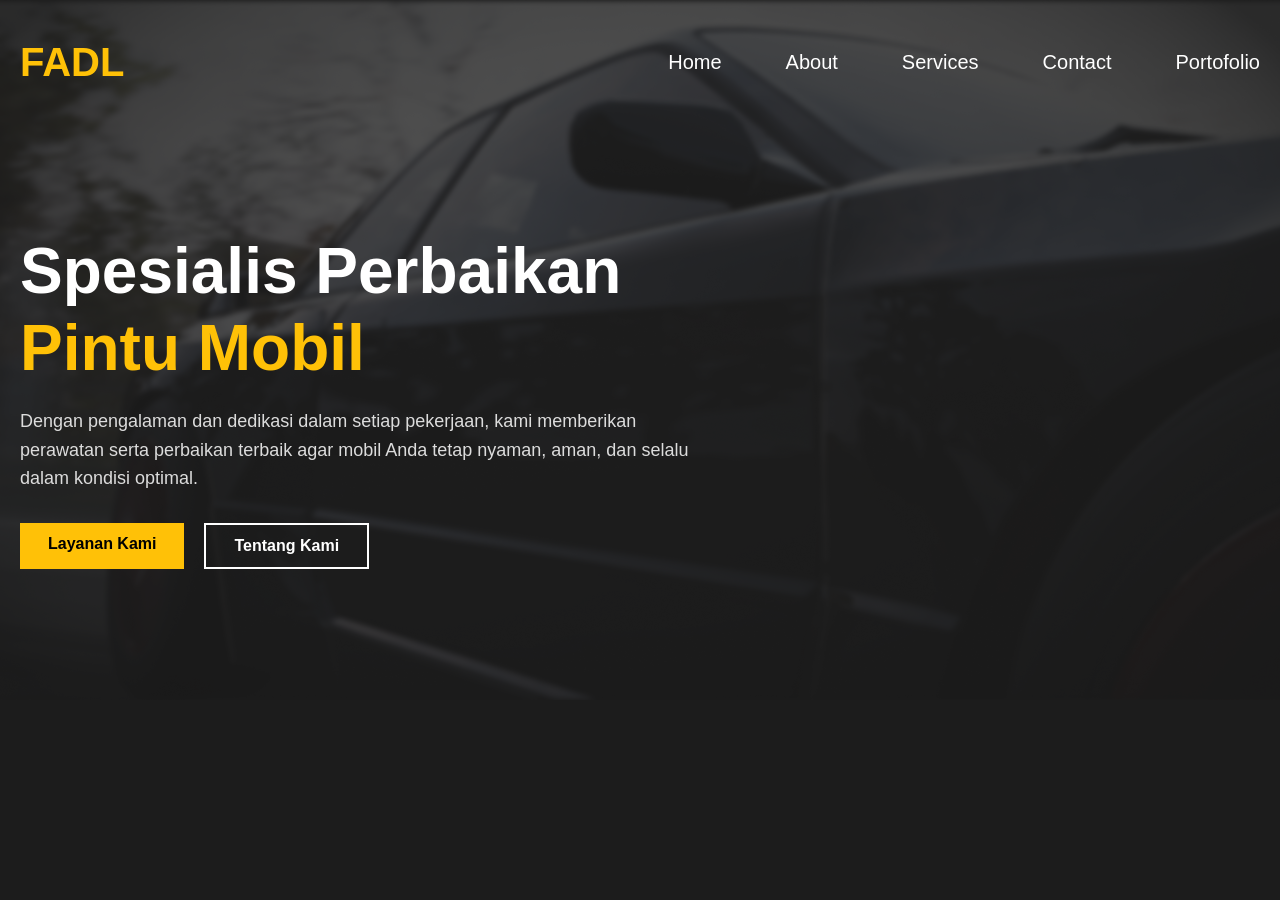
<file: 2311102171_Fadhel Setiawan_Tugas 1/index.html>
<!DOCTYPE html>
<html lang="en">
<head>
    <meta charset="UTF-8">
    <meta name="viewport" content="width=device-width, initial-scale=1.0">
    <link rel="stylesheet" href="style.css">
    <link href="https://fonts.googleapis.com/css2?family=Black+Han+Sans&family=Inter:ital,opsz,wght@0,14..32,200;1,14..32,200&display=swap" rel="stylesheet">
    <title>Portfolio BPMKI</title>
</head>
<body>

    <header>
    <div class="container">
    <nav class="navbar">
        <h1 class="logo"><a href="">FADL</a></h1>

        <ul class="nav-link">
            <li><a href="">Home</a></li>
            <li><a href="about">About</a></li>
            <li><a href="services">Services</a></li>
            <li><a href="contact">Contact</a></li>
            <li><a href="portofolio">Portofolio</a></li>
        </ul>
    </nav>
    </div>
    </header>

    <section class="hero">
  <div class="container">
    <div class="hero-content">

      <h1>
        Spesialis Perbaikan <br>
        <span>Pintu Mobil</span>
      </h1>

      <p>
        Dengan pengalaman dan dedikasi dalam setiap pekerjaan, kami memberikan
        perawatan serta perbaikan terbaik agar mobil Anda tetap nyaman,
        aman, dan selalu dalam kondisi optimal.
      </p>

      <div class="hero-button">
        <a href="#" class="btn-yellow">Layanan Kami</a>
        <a href="#" class="btn-outline">Tentang Kami</a>
      </div>
    </div>
  </div>

    
</body>
</html>
</file>
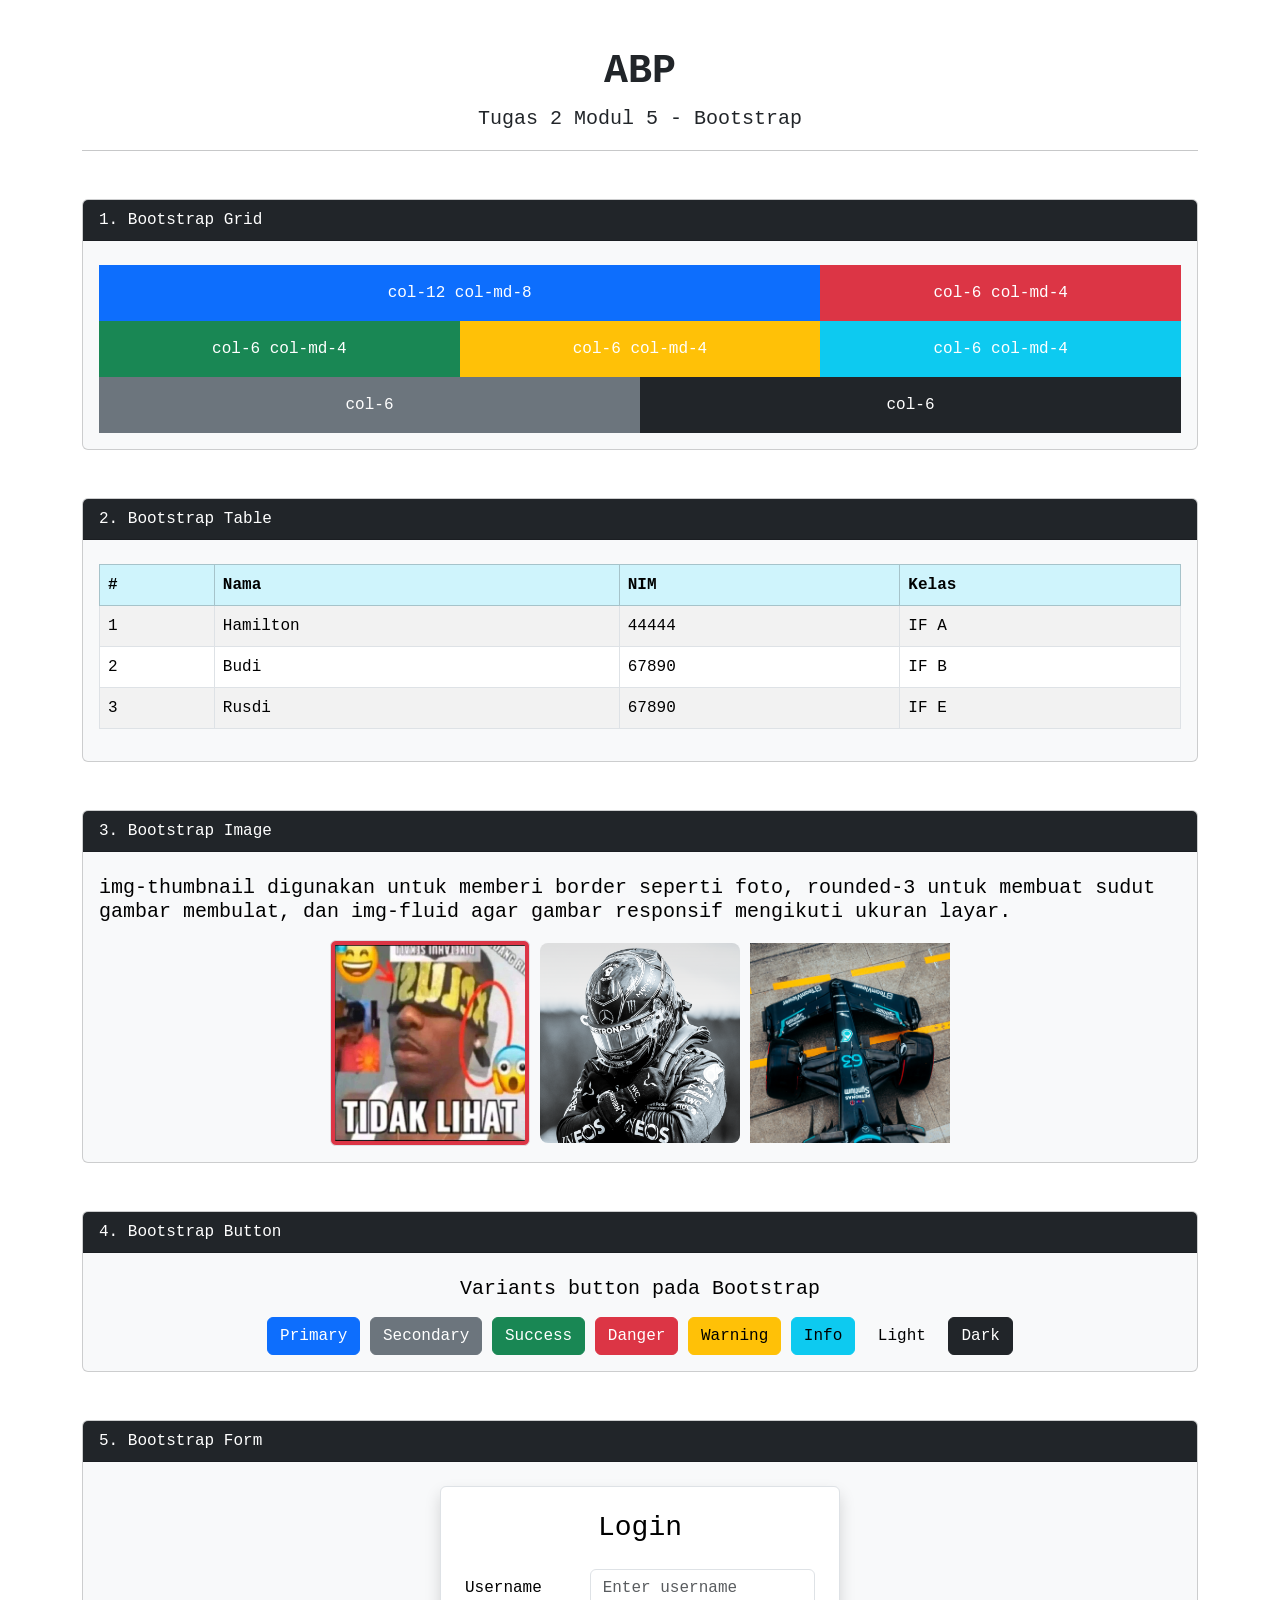
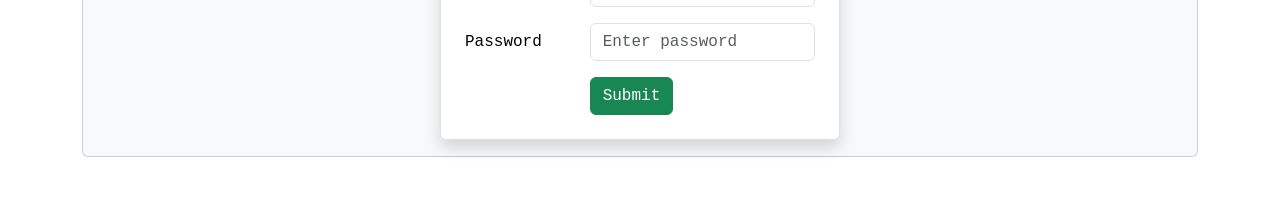
<file: 2311102171_Fadhel Setiawan_Tugas 2/Tugas2_Modul5.html>
<!doctype html>
<html lang="en">

<head>
    <meta charset="utf-8">
    <meta name="viewport" content="width=device-width, initial-scale=1">
    <title>Tugas 2 - Bootstrap</title>
    <link href="https://cdn.jsdelivr.net/npm/bootstrap@5.3.8/dist/css/bootstrap.min.css" rel="stylesheet"
        integrity="sha384-sRIl4kxILFvY47J16cr9ZwB07vP4J8+LH7qKQnuqkuIAvNWLzeN8tE5YBujZqJLB" crossorigin="anonymous">
</head>

<body>

    <div class="container mt-5 font-monospace">
        <div class="text-center mb-5">
            <h1 class="display-6 fw-bolder">ABP</h1>
            <p class="lead">Tugas 2 Modul 5 - Bootstrap</p>
            <hr class="w-30 mx-auto">
        </div>

        <div class="card text-bg-light mb-5">
            <div class="card-header text-bg-dark mb-2">1. Bootstrap Grid</div>
            <div class="card-body">

                <div class="container">
                    <div class="row">
                        <div class="col-12 col-md-8 bg-primary text-white p-3 text-center">col-12 col-md-8</div>
                        <div class="col-6 col-md-4 bg-danger text-white p-3 text-center">col-6 col-md-4</div>
                    </div>

                    <div class="row">
                        <div class="col-6 col-md-4 bg-success text-white p-3 text-center">col-6 col-md-4</div>
                        <div class="col-6 col-md-4 bg-warning text-white p-3 text-center">col-6 col-md-4</div>
                        <div class="col-6 col-md-4 bg-info text-white p-3 text-center">col-6 col-md-4</div>
                    </div>
                    <div class="row">
                        <div class="col-6 p-3 text-white bg-secondary text-center">col-6</div>
                        <div class="col-6 p-3 text-white bg-dark text-center">col-6</div>
                    </div>
                </div>
            </div>
        </div>

        <div class="card text-bg-light mb-5">
            <div class="card-header text-bg-dark mb-2">2. Bootstrap Table</div>
            <div class="card-body">
                <table class="table table-bordered table-striped table-hover">
                    <thead class="table-info">
                        <tr>
                            <th>#</th>
                            <th>Nama</th>
                            <th>NIM</th>
                            <th>Kelas</th>
                        </tr>
                    </thead>
                    <tbody>
                        <tr>
                            <td>1</td>
                            <td>Hamilton</td>
                            <td>44444</td>
                            <td>IF A</td>
                        </tr>
                        <tr>
                            <td>2</td>
                            <td>Budi</td>
                            <td>67890</td>
                            <td>IF B</td>
                        </tr>
                        <tr>
                            <td>3</td>
                            <td>Rusdi</td>
                            <td>67890</td>
                            <td>IF E</td>
                        </tr>
                    </tbody>
                </table>
            </div>
        </div>

        <div class="card text-bg-light mb-5">
            <div class="card-header text-bg-dark mb-2">3. Bootstrap Image</div>
            
            <div class="card-body text-center">
                <h5 class="card-title mb-3 text-start">img-thumbnail digunakan untuk memberi border seperti foto, rounded-3 untuk membuat sudut gambar membulat, dan img-fluid agar gambar responsif mengikuti ukuran layar.</h5>
                <img src="img/ruswir.jpg" class="img-thumbnail bg-danger" alt="gambar contoh" width="200">
                <img src="img/luwis.png" class="rounded-3 border-dark" alt="gambar contoh" width="200">
                <img src="img/car.JPG" class="img-fluid " alt="gambar contoh" width="200">
            </div>
        </div>

        <div class="card text-bg-light mb-5">
            <div class="card-header text-bg-dark mb-2">4. Bootstrap Button</div>
            <div class="card-body text-center">
                <h5 class="card-title mb-3">Variants button pada Bootstrap</h5>
                <button type="button" class="btn btn-primary">Primary</button>
                <button type="button" class="btn btn-secondary">Secondary</button>
                <button type="button" class="btn btn-success">Success</button>
                <button type="button" class="btn btn-danger">Danger</button>
                <button type="button" class="btn btn-warning">Warning</button>
                <button type="button" class="btn btn-info">Info</button>
                <button type="button" class="btn btn-light">Light</button>
                <button type="button" class="btn btn-dark">Dark</button>
            </div>
        </div>

        <div class="card text-bg-light mb-5">
            <div class="card-header text-bg-dark mb-2">5. Bootstrap Form</div>
            <div class="card-body">

                <div class="d-flex justify-content-center">
                    <div class="border rounded p-4 shadow bg-white" style="width: 400px;">
                        <form>
                            <h3 class="text-center mb-4">Login</h3>

                            <div class="row mb-3">
                                <label for="uname" class="col-sm-4 col-form-label">Username</label>
                                <div class="col-sm-8">
                                    <input type="text" class="form-control" id="uname" placeholder="Enter username">
                                </div>
                            </div>

                            <div class="row mb-3">
                                <label for="pwd" class="col-sm-4 col-form-label">Password</label>
                                <div class="col-sm-8">
                                    <input type="password" class="form-control" id="pwd" placeholder="Enter password">
                                </div>
                            </div>

                            <div class="row">
                                <div class="col-sm-8 offset-sm-4">
                                    <button class="btn btn-success">Submit</button>
                                </div>
                            </div>

                        </form>
                    </div>
                </div>
            </div>
        </div>

    </div>

    <script src="https://cdn.jsdelivr.net/npm/bootstrap@5.3.8/dist/js/bootstrap.bundle.min.js"
        integrity="sha384-FKyoEForCGlyvwx9Hj09JcYn3nv7wiPVlz7YYwJrWVcXK/BmnVDxM+D2scQbITxI"
        crossorigin="anonymous"></script>
</body>

</html>
</file>
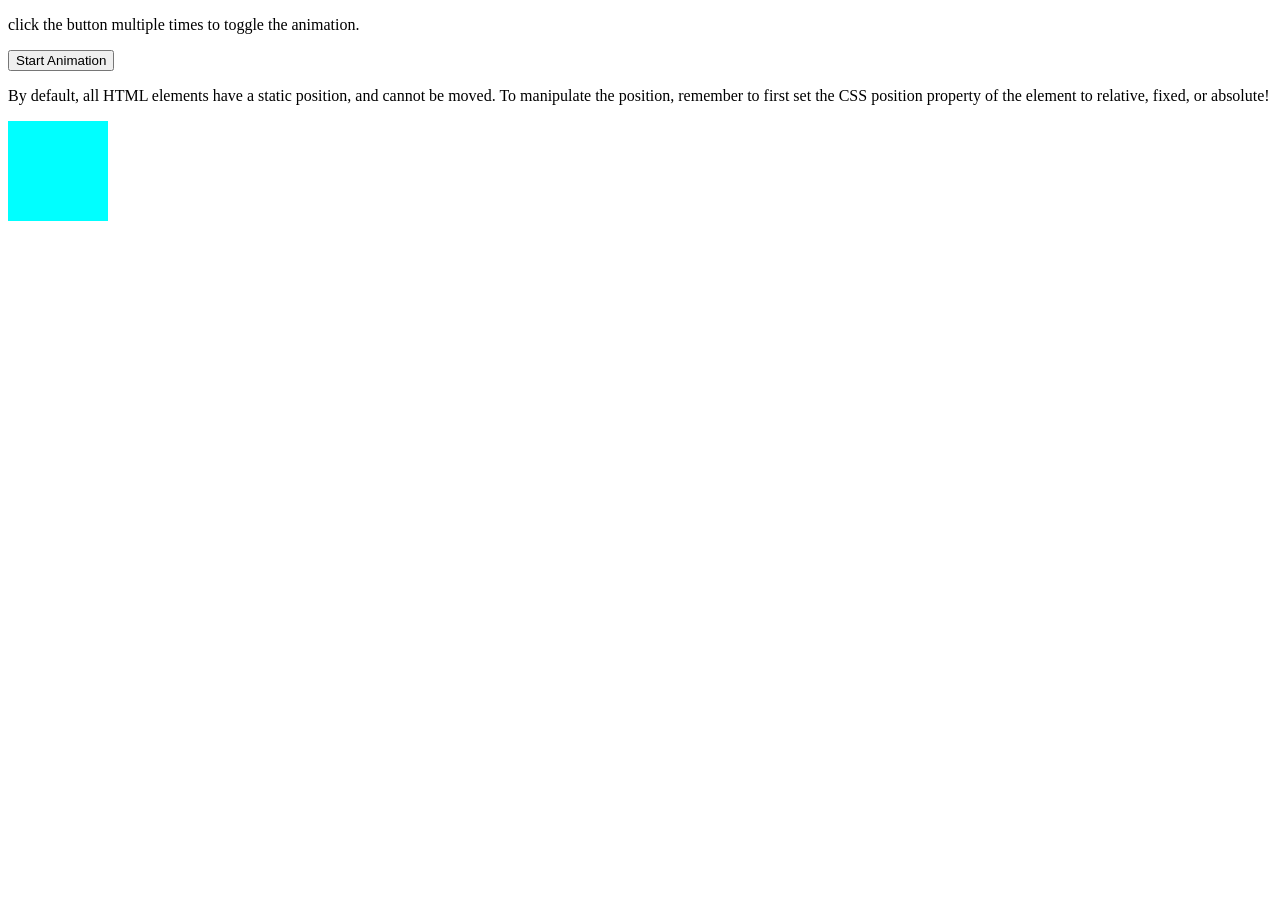
<file: 2311102171_Fadhel Setiawan_Tugas 3/Jquery_local_animation.html>
<!DOCTYPE html>
<html lang="en">

<head>
    <meta charset="UTF-8">
    <meta name="viewport" content="width=device-width, initial-scale=1.0">
    <title>Jquery Local Animation</title>
    <script type="text/javascript" src="jquery-4.0.0.js"></script>
    <script>
        $(document).ready(function(){
            $("button").click(function(){
                $("div").animate({
                    height: 'toggle'
                })
            })
        })
    </script>
</head>

<body>
    <p>click the button multiple times to toggle the animation.</p>
    <button>Start Animation</button>
    <p>By default, all HTML elements have a static position, and cannot be moved.
        To manipulate the position, remember to first set the CSS position property of
        the element to relative, fixed, or absolute!</p>
    <div style="background: aqua; height: 100px; width:100px; position:absolute;"></div>
</body>

</html>
</file>
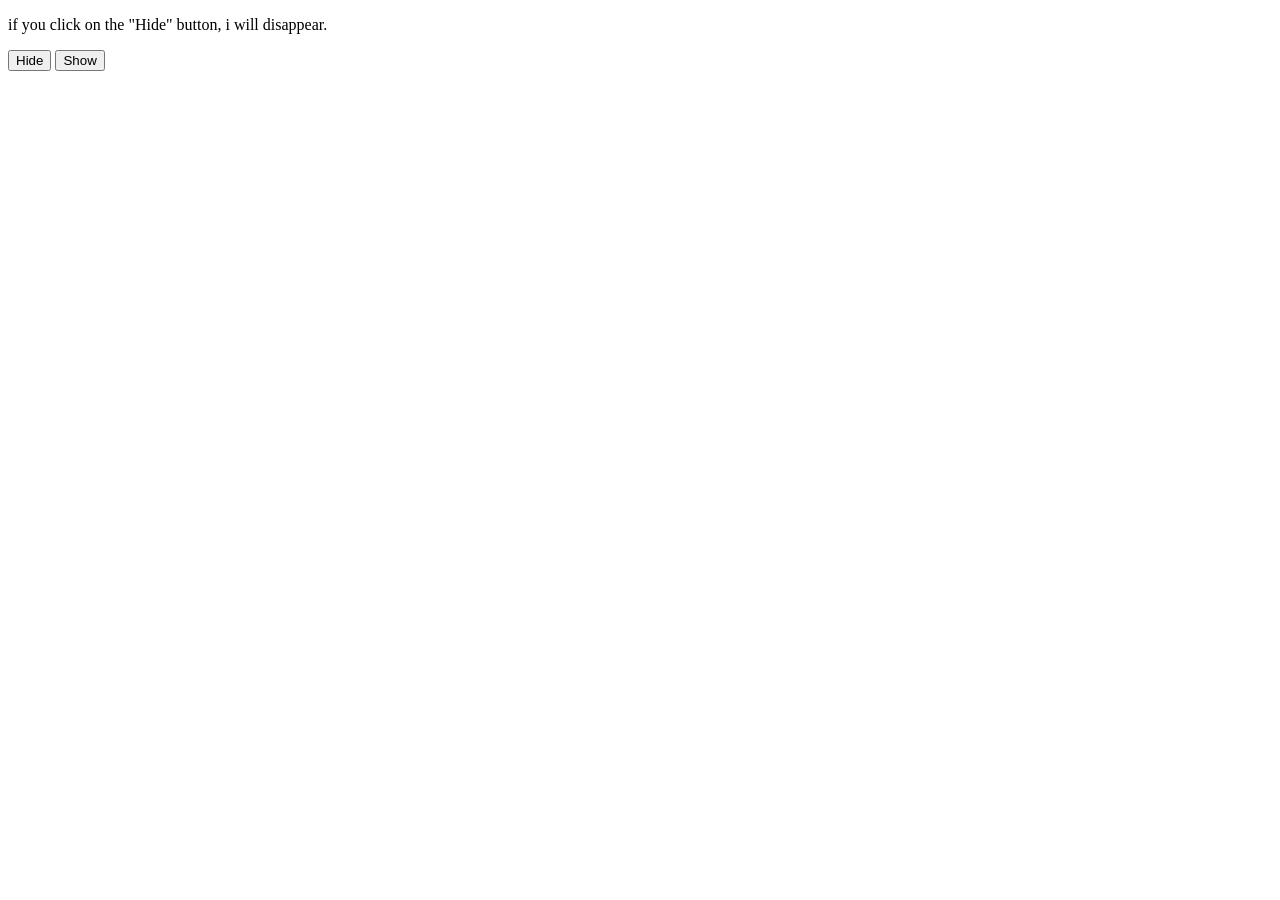
<file: 2311102171_Fadhel Setiawan_Tugas 3/Jquery_local_hide.html>
<!DOCTYPE html>
<html lang="en">
<head>
    <meta charset="UTF-8">
    <meta name="viewport" content="width=device-width, initial-scale=1.0">
    <title>Jquery Local Hide</title>
    <script type="text/javascript" src="jquery-4.0.0.js"></script>
    <script>
        $(document).ready(function(){
            $("#hide").click(function(){
            $("p").hide();
        });
        $("#show").click(function(){
            $("p").show();
        });
        });
    </script>
</head>
<body>
    
    <p>if you click on the "Hide" button, i will disappear.</p>
    <button id="hide">Hide</button>
    <button id="show">Show</button>

</body>
</html>
</file>
<file: 2311102171_Fadhel Setiawan_Tugas 1/style.css>
body {
    margin: 0;
    background-color: #1C1C1C;
    font-family: 'iner', sans-serif;
}

.container {
    max-width: 1366px;
    margin: 0 auto;
    padding: 0 20px;
}

header{
    position:absolute;
    width:100%;
    top:0;
}

.logo a{
    color:#FFC107;
    text-decoration: none;
    font-size: 40px;
}

/* html {
    padding: 0;
    margin: 0;
    box-sizing: border-box;
} */

.navbar {
    display: flex;
    justify-content: space-between;
    align-items: center;
    padding: 20px 0;
}

.navbar ul {
    display: flex;
    list-style: none;
    align-items: center;
    gap: 4rem;
   
}

.nav-link li a {
    font-size: 20px;
    font-family: 'Blac Han Sans', sans-serif;
    text-decoration:none;
    color: #FFFFFF;
    font-weight: 200;
    padding: 8px 0;
    transition: all;
    transition-duration: 300ms;
    border-bottom: #ffc10700 solid 2px;
}

.nav-link li a:hover {
    color: #FFC107;
    border-bottom: 2px solid #FFC107;
}

.hero {
    background-image: url('img/Mobil.png');
    height: 700px;
    background-size: cover;
    background-position: center;
}


.hero-content{
    width: 700px;
    color: white;
    padding-top: 180px;
}

.hero-content h1{
    font-size: 64px;
    font-weight: 800;
    line-height: 1.2;
    margin-bottom: 20px;
}

.hero-content h1 span{
    color: #FFC107;
    display: block;
}

.hero-content p{
    font-size: 18px;
    line-height: 1.6;
    color: #dcdcdc;
    margin-bottom: 30px;
}

.hero-button{
    display: flex;
    gap: 20px;
}

.btn-yellow{
    background: #FFC107;
    color: black;
    padding: 12px 28px;
    text-decoration: none;
    font-weight: 600;
}

.btn-outline{
    border: 2px solid white;
    color: white;
    padding: 12px 28px;
    text-decoration: none;
    font-weight: 600;
}
</file>
